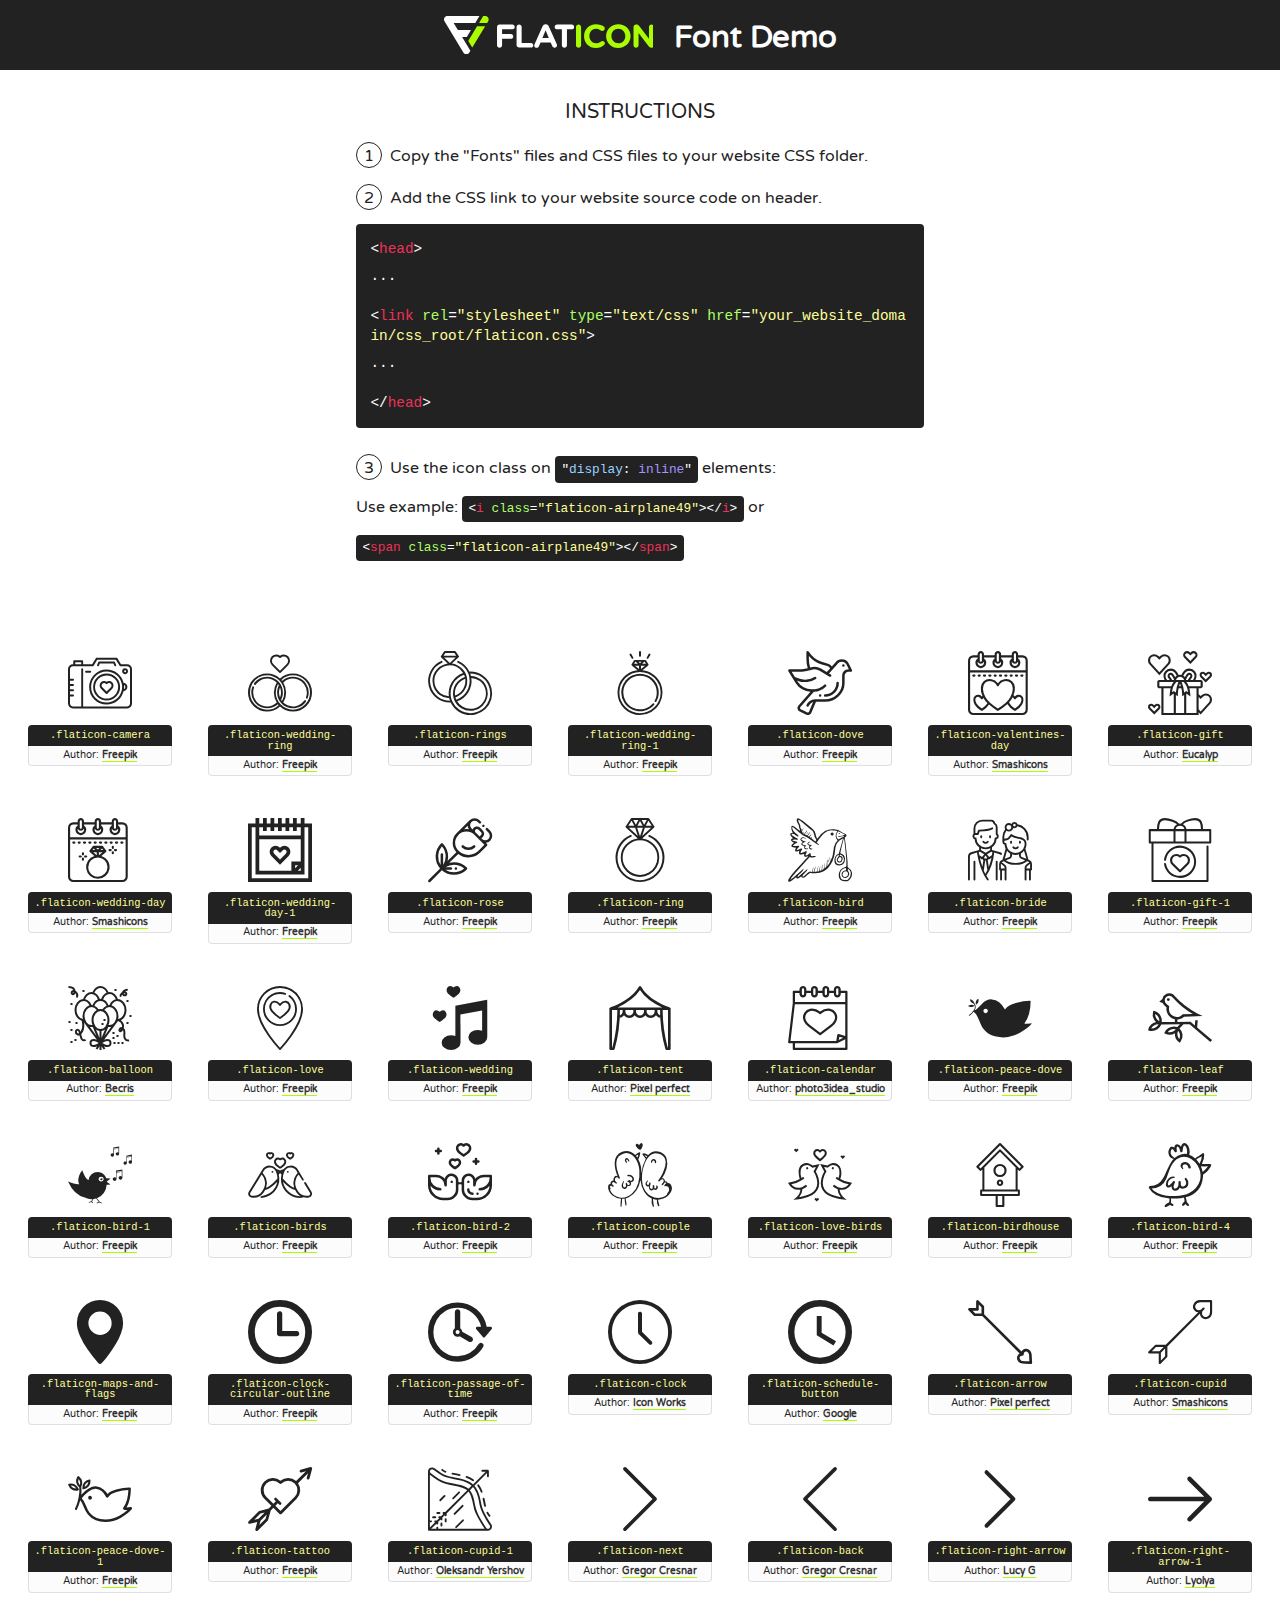
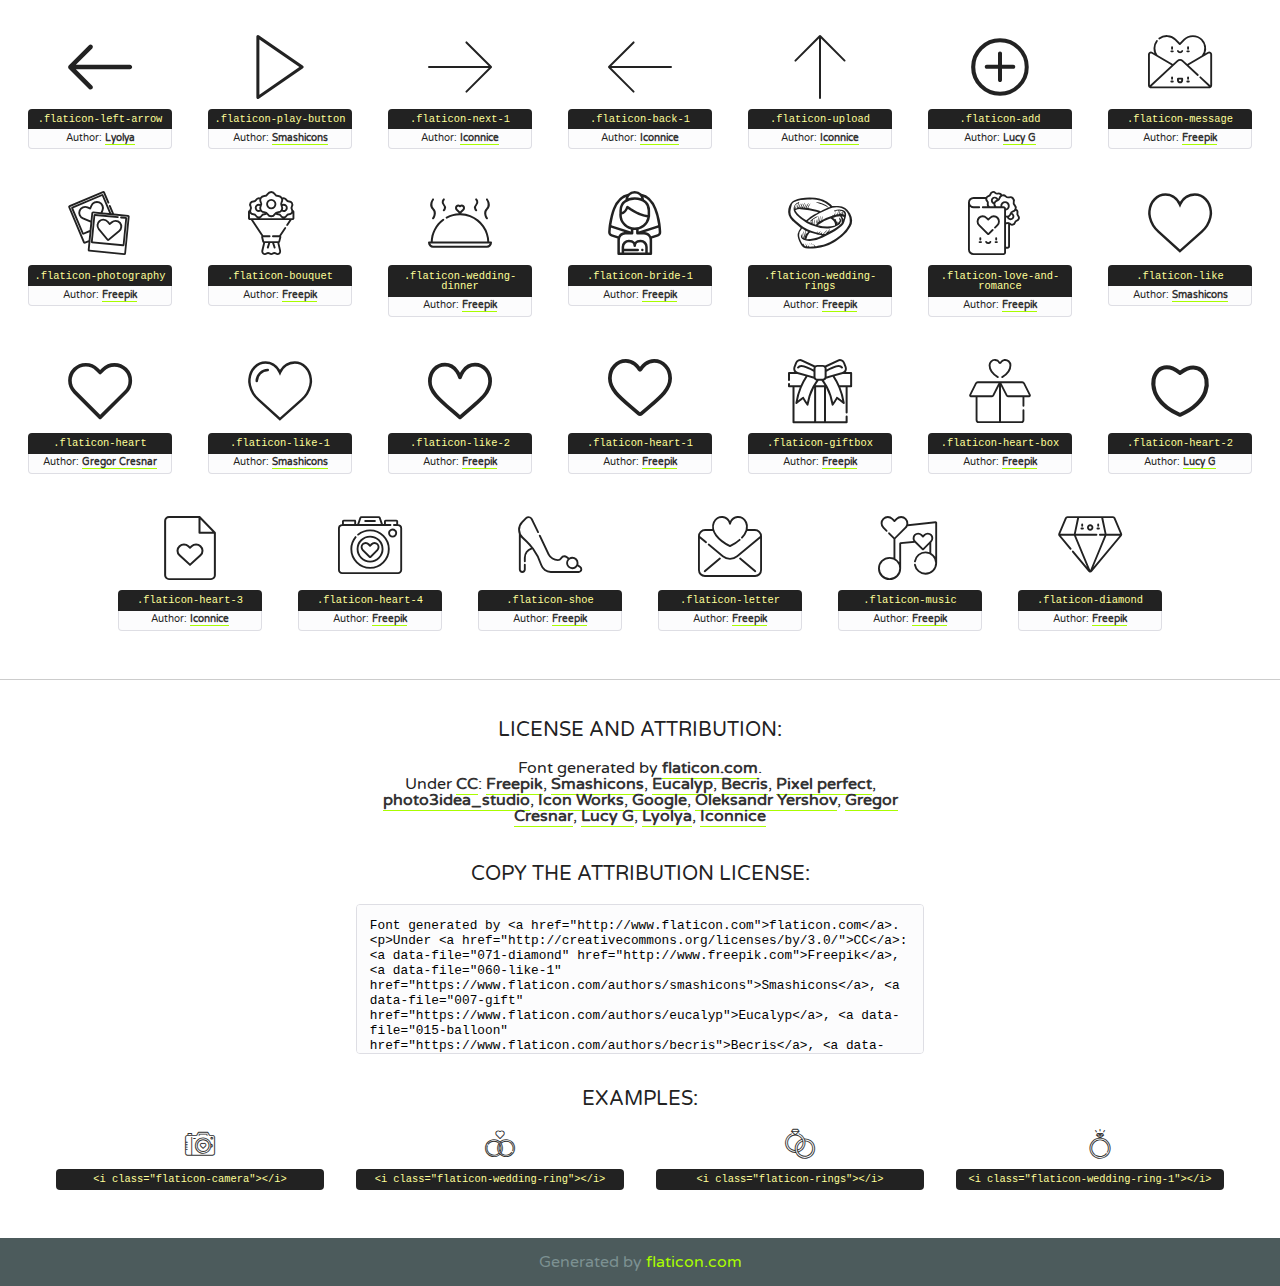
<file: fonts/font/flaticon.html>
<!DOCTYPE html>
<!--
  Flaticon icon font: Flaticon
  Creation date: 07/10/2019 17:04
-->
<html>
<!DOCTYPE html>
<html>

<head>
    <title>Flaticon WebFont</title>
    <link href="http://fonts.googleapis.com/css?family=Varela+Round" rel="stylesheet" type="text/css" />
    <link rel="stylesheet" type="text/css" href="flaticon.css">
    <meta charset="UTF-8">
    <style>
    html, body, div, span, applet, object, iframe,
    h1, h2, h3, h4, h5, h6, p, blockquote, pre,
    a, abbr, acronym, address, big, cite, code,
    del, dfn, em, img, ins, kbd, q, s, samp,
    small, strike, strong, sub, sup, tt, var,
    b, u, i, center,
    dl, dt, dd, ol, ul, li,
    fieldset, form, label, legend,
    table, caption, tbody, tfoot, thead, tr, th, td,
    article, aside, canvas, details, embed, 
    figure, figcaption, footer, header, hgroup, 
    menu, nav, output, ruby, section, summary,
    time, mark, audio, video {
        margin: 0;
        padding: 0;
        border: 0;
        font-size: 100%;
        font: inherit;
        vertical-align: baseline;
    }
    /* HTML5 display-role reset for older browsers */
    article, aside, details, figcaption, figure, 
    footer, header, hgroup, menu, nav, section {
        display: block;
    }
    body {
        line-height: 1;
    }
    ol, ul {
        list-style: none;
    }
    blockquote, q {
        quotes: none;
    }
    blockquote:before, blockquote:after,
    q:before, q:after {
        content: '';
        content: none;
    }
    table {
        border-collapse: collapse;
        border-spacing: 0;
    }
    body {
        font-family: 'Varela Round', Helvetica, Arial, sans-serif;
        font-size: 16px;
        color: #222;
    }
    a {
        color: #333;
        border-bottom: 1px solid #a9fd00;
        font-weight: bold;
        text-decoration: none;
    }
    * {
        -moz-box-sizing: border-box;
        -webkit-box-sizing: border-box;
        box-sizing: border-box;
        margin: 0;
        padding: 0;
    }
    [class^="flaticon-"]:before, [class*=" flaticon-"]:before, [class^="flaticon-"]:after, [class*=" flaticon-"]:after {
        font-family: Flaticon;
        font-size: 30px;
        font-style: normal;
        margin-left: 20px;
        color: #333;
    }
    .wrapper {
        max-width: 600px;
        margin: auto;
        padding: 0 1em;
    }
    .title {
        font-size: 1.25em;
        text-align: center;
        margin-bottom: 1em;
        text-transform: uppercase;
    }
    header {
        text-align: center;
        background-color: #222;
        color: #fff;
        padding: 1em;
    }
    header .logo {
        width: 210px;
        height: 38px;
        display: inline-block;
        vertical-align: middle;
        margin-right: 1em;
        border: none;
    }
    header strong {
        font-size: 1.95em;
        font-weight: bold;
        vertical-align: middle;
        margin-top: 5px;
        display: inline-block;
    }
    .demo {
        margin: 2em auto;
        line-height: 1.25em;
    }
    .demo ul li {
        margin-bottom: 1em;
    }
    .demo ul li .num {
        color: #222;
        border-radius: 20px;
        display: inline-block;
        width: 26px;
        padding: 3px;
        height: 26px;
        text-align: center;
        margin-right: 0.5em;
        border: 1px solid #222;
    }
    .demo ul li code {
        background-color: #222;
        border-radius: 4px;
        padding: 0.25em 0.5em;
        display: inline-block;
        color: #fff;
        font-family: Consolas,Monaco,Lucida Console,Liberation Mono,DejaVu Sans Mono,Bitstream Vera Sans Mono,Courier New, monospace;
        font-weight: lighter;
        margin-top: 1em;
        font-size: 0.8em;
        word-break: break-all;
    }
    .demo ul li code.big {
        padding: 1em;
        font-size: 0.9em;
    }
    .demo ul li code .red {
        color: #EF3159;
    }
    .demo ul li code .green {
        color: #ACFF65;
    }
    .demo ul li code .yellow {
        color: #FFFF99;
    }
    .demo ul li code .blue {
        color: #99D3FF;
    }
    .demo ul li code .purple {
        color: #A295FF;
    }
    .demo ul li code .dots {
        margin-top: 0.5em;
        display: block;
    }
    #glyphs {
        border-bottom: 1px solid #ccc;
        padding: 2em 0;
        text-align: center;
    }
    .glyph {
        display: inline-block;
        width: 9em;
        margin: 1em;
        text-align: center;
        vertical-align: top;
        background: #FFF;
    }
    .glyph .glyph-icon {
        padding: 10px;
        display: block;
        font-family:"Flaticon";
        font-size: 64px;
        line-height: 1;
    }
    .glyph .glyph-icon:before {
        font-size: 64px;
        color: #222;
        margin-left: 0;
    }
    .class-name {
        font-size: 0.65em;
        background-color: #222;
        color: #fff;
        border-radius: 4px 4px 0 0;
        padding: 0.5em;
        color: #FFFF99;
        font-family: Consolas,Monaco,Lucida Console,Liberation Mono,DejaVu Sans Mono,Bitstream Vera Sans Mono,Courier New, monospace;
    }
    .author-name {
        font-size: 0.6em;
        background-color: #fcfcfd;
        border: 1px solid #DEDEE4;
        border-top: 0;
        border-radius: 0 0 4px 4px;
        padding: 0.5em;
    }
    .class-name:last-child {
        font-size: 10px;
        color:#888;
    }
    .class-name:last-child a {
        font-size: 10px;
        color:#555;
    }
    .class-name:last-child a:hover {
        color:#a9fd00;
    }
    .glyph > input {
        display: block;
        width: 100px;
        margin: 5px auto;
        text-align: center;
        font-size: 12px;
        cursor: text;
    }
    .glyph > input.icon-input {
        font-family:"Flaticon";
        font-size: 16px;
        margin-bottom: 10px;
    }
    .attribution .title {
        margin-top: 2em;
    }
    .attribution textarea {
        background-color: #fcfcfd;
        padding: 1em;
        border: none;
        box-shadow: none;
        border: 1px solid #DEDEE4;
        border-radius: 4px;
        resize: none;
        width: 100%;
        height: 150px;
        font-size: 0.8em;
        font-family: Consolas,Monaco,Lucida Console,Liberation Mono,DejaVu Sans Mono,Bitstream Vera Sans Mono,Courier New, monospace;
        -webkit-appearance: none;
    }
    .iconsuse {
        margin: 2em auto;
        text-align: center;
        max-width: 1200px;
    }
    .iconsuse:after {
        content: '';
        display: table;
        clear: both;
    }
    .iconsuse .image {
        float: left;
        width: 25%;
        padding: 0 1em;
    }
    .iconsuse .image p {
        margin-bottom: 1em;
    }
    .iconsuse .image span {
        display: block;
        font-size: 0.65em;
        background-color: #222;
        color: #fff;
        border-radius: 4px;
        padding: 0.5em;
        color: #FFFF99;
        margin-top: 1em;
        font-family: Consolas,Monaco,Lucida Console,Liberation Mono,DejaVu Sans Mono,Bitstream Vera Sans Mono,Courier New, monospace;
    }
    #footer {
        text-align: center;
        background-color: #4C5B5C;
        color: #7c9192;
        padding: 1em;
    }
    #footer a {
        border: none;
        color: #a9fd00;
        font-weight: normal;
    }
    @media (max-width: 960px) {
        .iconsuse .image {
            width: 50%;
        }
    }
    @media (max-width: 560px) {
        .iconsuse .image {
            width: 100%;
        }
    }
    </style>
</head>

<body class="characters-off">

    <header>
        <a href="http://www.flaticon.com" target="_blank" class="logo">
            <svg version="1.1" xmlns="http://www.w3.org/2000/svg" xmlns:xlink="http://www.w3.org/1999/xlink" xmlns:a="http://ns.adobe.com/AdobeSVGViewerExtensions/3.0/" viewBox="0 0 560.875 102.036" enable-background="new 0 0 560.875 102.036" xml:space="preserve">
                <defs>
                </defs>
                <g>
                    <g class="letters">
                        <path fill="#ffffff" d="M141.596,29.675c0-3.777,2.985-6.767,6.764-6.767h34.438c3.426,0,6.15,2.728,6.15,6.15
                        c0,3.43-2.724,6.149-6.15,6.149h-27.674v13.091h23.719c3.429,0,6.151,2.724,6.151,6.15c0,3.43-2.723,6.149-6.151,6.149h-23.719
                        v17.574c0,3.773-2.986,6.761-6.764,6.761c-3.779,0-6.764-2.989-6.764-6.761V29.675z"></path>
                        <path fill="#ffffff" d="M193.844,29.149c0-3.781,2.985-6.767,6.764-6.767c3.776,0,6.763,2.985,6.763,6.767v42.957h25.039
                        c3.426,0,6.149,2.726,6.149,6.153c0,3.425-2.723,6.15-6.149,6.15h-31.802c-3.779,0-6.764-2.986-6.764-6.768V29.149z"></path>
                        <path fill="#ffffff" d="M241.891,75.71l21.438-48.407c1.492-3.341,4.215-5.357,7.906-5.357h0.792
                        c3.686,0,6.323,2.017,7.815,5.357l21.439,48.407c0.436,0.967,0.701,1.845,0.701,2.723c0,3.602-2.809,6.501-6.414,6.501
                        c-3.161,0-5.269-1.845-6.499-4.655l-4.132-9.661h-27.059l-4.301,10.102c-1.144,2.631-3.426,4.214-6.237,4.214
                        c-3.517,0-6.24-2.81-6.24-6.325C241.1,77.64,241.451,76.677,241.891,75.71z M279.932,58.666l-8.521-20.297l-8.526,20.297H279.932
                        z"></path>
                        <path fill="#ffffff" d="M314.864,35.387H301.86c-3.429,0-6.239-2.813-6.239-6.238c0-3.429,2.811-6.24,6.239-6.24h39.533
                        c3.426,0,6.237,2.811,6.237,6.24c0,3.425-2.811,6.238-6.237,6.238h-13.001v42.785c0,3.773-2.99,6.761-6.764,6.761
                        c-3.779,0-6.764-2.989-6.764-6.761V35.387z"></path>
                        <path fill="#A9FD00" d="M352.615,29.149c0-3.781,2.985-6.767,6.767-6.767c3.774,0,6.761,2.985,6.761,6.767v49.024
                        c0,3.773-2.987,6.761-6.761,6.761c-3.781,0-6.767-2.989-6.767-6.761V29.149z"></path>
                        <path fill="#A9FD00" d="M374.132,53.836v-0.179c0-17.481,13.178-31.801,32.065-31.801c9.22,0,15.459,2.458,20.557,6.238
                        c1.402,1.054,2.637,2.985,2.637,5.357c0,3.692-2.985,6.59-6.681,6.59c-1.845,0-3.071-0.702-4.044-1.319
                        c-3.776-2.813-7.729-4.393-12.562-4.393c-10.364,0-17.831,8.611-17.831,19.154v0.173c0,10.542,7.291,19.329,17.831,19.329
                        c5.715,0,9.492-1.756,13.359-4.834c1.049-0.874,2.458-1.491,4.039-1.491c3.429,0,6.325,2.813,6.325,6.236
                        c0,2.106-1.056,3.78-2.282,4.834c-5.539,4.834-12.036,7.733-21.878,7.733C387.572,85.464,374.132,71.493,374.132,53.836z"></path>
                        <path fill="#A9FD00" d="M433.009,53.836v-0.179c0-17.481,13.79-31.801,32.766-31.801c18.981,0,32.592,14.143,32.592,31.628v0.173
                        c0,17.483-13.785,31.807-32.769,31.807C446.625,85.464,433.009,71.32,433.009,53.836z M484.224,53.836v-0.179
                        c0-10.539-7.725-19.326-18.626-19.326c-10.893,0-18.449,8.611-18.449,19.154v0.173c0,10.542,7.73,19.329,18.626,19.329
                        C476.676,72.986,484.224,64.378,484.224,53.836z"></path>
                        <path fill="#A9FD00" d="M506.233,29.321c0-3.774,2.99-6.763,6.767-6.763h1.401c3.252,0,5.183,1.583,7.029,3.953l26.093,34.265
                        V29.059c0-3.692,2.99-6.677,6.681-6.677c3.683,0,6.671,2.985,6.671,6.677v48.934c0,3.78-2.987,6.765-6.764,6.765h-0.436
                        c-3.257,0-5.188-1.581-7.034-3.953l-27.056-35.492v32.944c0,3.687-2.985,6.676-6.678,6.676c-3.683,0-6.673-2.989-6.673-6.676
                        V29.321z"></path>
                    </g>
                    <g class="insignia">
                        <path fill="#ffffff" d="M48.372,56.137h12.517l11.156-18.537H37.186L25.688,18.539h57.825L94.668,0H9.271
                        C5.925,0,2.842,1.801,1.198,4.716c-1.644,2.907-1.593,6.482,0.134,9.343l50.38,83.501c1.678,2.781,4.689,4.476,7.938,4.476
                        c3.246,0,6.257-1.695,7.935-4.476l2.898-4.804L48.372,56.137z"></path>
                        <g class="i">
                            <path fill="#A9FD00" d="M93.575,18.539h0.031v0.004l21.652,0.004l2.705-4.488c1.727-2.861,1.778-6.436,0.133-9.343
                            C116.454,1.801,113.371,0,110.026,0h-5.294L93.575,18.539z"></path>
                            <polygon fill="#A9FD00" points="88.291,27.356 64.725,66.486 75.519,84.404 109.942,27.356"></polygon>
                        </g>
                    </g>
                </g>
            </svg>
        </a>
        <strong>Font Demo</strong>
    </header>


    <section class="demo wrapper">

        <p class="title">Instructions</p>

        <ul>
            <li>
                <span class="num">1</span>Copy the "Fonts" files and CSS files to your website CSS folder.
            </li>
            <li>
                <span class="num">2</span>Add the CSS link to your website source code on header.
                <code class="big">
                    &lt;<span class="red">head</span>&gt;
                    <br/><span class="dots">...</span>
                    <br/>&lt;<span class="red">link</span> <span class="green">rel</span>=<span class="yellow">"stylesheet"</span> <span class="green">type</span>=<span class="yellow">"text/css"</span> <span class="green">href</span>=<span class="yellow">"your_website_domain/css_root/flaticon.css"</span>&gt;
                    <br/><span class="dots">...</span>
                    <br/>&lt;/<span class="red">head</span>&gt;
                </code>
            </li>

            <li>
                <p>
                    <span class="num">3</span>Use the icon class on <code>"<span class="blue">display</span>:<span class="purple"> inline</span>"</code> elements:
                    <br />
                    Use example: <code>&lt;<span class="red">i</span> <span class="green">class</span>=<span class="yellow">&quot;flaticon-airplane49&quot;</span>&gt;&lt;/<span class="red">i</span>&gt;</code> or <code>&lt;<span class="red">span</span> <span class="green">class</span>=<span class="yellow">&quot;flaticon-airplane49&quot;</span>&gt;&lt;/<span class="red">span</span>&gt;</code>
            </li>
        </ul>

    </section>




   <section id="glyphs">          
    
      
        <div class="glyph"><div class="glyph-icon flaticon-camera"></div>
            <div class="class-name">.flaticon-camera</div>
            <div class="author-name">Author: <a data-file="001-camera" href="http://www.freepik.com">Freepik</a> </div> 
        </div>        
        
        <div class="glyph"><div class="glyph-icon flaticon-wedding-ring"></div>
            <div class="class-name">.flaticon-wedding-ring</div>
            <div class="author-name">Author: <a data-file="002-wedding-ring" href="http://www.freepik.com">Freepik</a> </div> 
        </div>        
        
        <div class="glyph"><div class="glyph-icon flaticon-rings"></div>
            <div class="class-name">.flaticon-rings</div>
            <div class="author-name">Author: <a data-file="003-rings" href="http://www.freepik.com">Freepik</a> </div> 
        </div>        
        
        <div class="glyph"><div class="glyph-icon flaticon-wedding-ring-1"></div>
            <div class="class-name">.flaticon-wedding-ring-1</div>
            <div class="author-name">Author: <a data-file="004-wedding-ring-1" href="http://www.freepik.com">Freepik</a> </div> 
        </div>        
        
        <div class="glyph"><div class="glyph-icon flaticon-dove"></div>
            <div class="class-name">.flaticon-dove</div>
            <div class="author-name">Author: <a data-file="005-dove" href="http://www.freepik.com">Freepik</a> </div> 
        </div>        
        
        <div class="glyph"><div class="glyph-icon flaticon-valentines-day"></div>
            <div class="class-name">.flaticon-valentines-day</div>
            <div class="author-name">Author: <a data-file="006-valentines-day" href="https://www.flaticon.com/authors/smashicons">Smashicons</a> </div> 
        </div>        
        
        <div class="glyph"><div class="glyph-icon flaticon-gift"></div>
            <div class="class-name">.flaticon-gift</div>
            <div class="author-name">Author: <a data-file="007-gift" href="https://www.flaticon.com/authors/eucalyp">Eucalyp</a> </div> 
        </div>        
        
        <div class="glyph"><div class="glyph-icon flaticon-wedding-day"></div>
            <div class="class-name">.flaticon-wedding-day</div>
            <div class="author-name">Author: <a data-file="008-wedding-day" href="https://www.flaticon.com/authors/smashicons">Smashicons</a> </div> 
        </div>        
        
        <div class="glyph"><div class="glyph-icon flaticon-wedding-day-1"></div>
            <div class="class-name">.flaticon-wedding-day-1</div>
            <div class="author-name">Author: <a data-file="009-wedding-day-1" href="http://www.freepik.com">Freepik</a> </div> 
        </div>        
        
        <div class="glyph"><div class="glyph-icon flaticon-rose"></div>
            <div class="class-name">.flaticon-rose</div>
            <div class="author-name">Author: <a data-file="010-rose" href="http://www.freepik.com">Freepik</a> </div> 
        </div>        
        
        <div class="glyph"><div class="glyph-icon flaticon-ring"></div>
            <div class="class-name">.flaticon-ring</div>
            <div class="author-name">Author: <a data-file="011-ring" href="http://www.freepik.com">Freepik</a> </div> 
        </div>        
        
        <div class="glyph"><div class="glyph-icon flaticon-bird"></div>
            <div class="class-name">.flaticon-bird</div>
            <div class="author-name">Author: <a data-file="012-bird" href="http://www.freepik.com">Freepik</a> </div> 
        </div>        
        
        <div class="glyph"><div class="glyph-icon flaticon-bride"></div>
            <div class="class-name">.flaticon-bride</div>
            <div class="author-name">Author: <a data-file="013-bride" href="http://www.freepik.com">Freepik</a> </div> 
        </div>        
        
        <div class="glyph"><div class="glyph-icon flaticon-gift-1"></div>
            <div class="class-name">.flaticon-gift-1</div>
            <div class="author-name">Author: <a data-file="014-gift-1" href="http://www.freepik.com">Freepik</a> </div> 
        </div>        
        
        <div class="glyph"><div class="glyph-icon flaticon-balloon"></div>
            <div class="class-name">.flaticon-balloon</div>
            <div class="author-name">Author: <a data-file="015-balloon" href="https://www.flaticon.com/authors/becris">Becris</a> </div> 
        </div>        
        
        <div class="glyph"><div class="glyph-icon flaticon-love"></div>
            <div class="class-name">.flaticon-love</div>
            <div class="author-name">Author: <a data-file="016-love" href="http://www.freepik.com">Freepik</a> </div> 
        </div>        
        
        <div class="glyph"><div class="glyph-icon flaticon-wedding"></div>
            <div class="class-name">.flaticon-wedding</div>
            <div class="author-name">Author: <a data-file="017-wedding" href="http://www.freepik.com">Freepik</a> </div> 
        </div>        
        
        <div class="glyph"><div class="glyph-icon flaticon-tent"></div>
            <div class="class-name">.flaticon-tent</div>
            <div class="author-name">Author: <a data-file="018-tent" href="https://www.flaticon.com/authors/pixel-perfect">Pixel perfect</a> </div> 
        </div>        
        
        <div class="glyph"><div class="glyph-icon flaticon-calendar"></div>
            <div class="class-name">.flaticon-calendar</div>
            <div class="author-name">Author: <a data-file="019-calendar" href="https://www.flaticon.com/authors/photo3idea-studio">photo3idea_studio</a> </div> 
        </div>        
        
        <div class="glyph"><div class="glyph-icon flaticon-peace-dove"></div>
            <div class="class-name">.flaticon-peace-dove</div>
            <div class="author-name">Author: <a data-file="020-peace-dove" href="http://www.freepik.com">Freepik</a> </div> 
        </div>        
        
        <div class="glyph"><div class="glyph-icon flaticon-leaf"></div>
            <div class="class-name">.flaticon-leaf</div>
            <div class="author-name">Author: <a data-file="021-leaf" href="http://www.freepik.com">Freepik</a> </div> 
        </div>        
        
        <div class="glyph"><div class="glyph-icon flaticon-bird-1"></div>
            <div class="class-name">.flaticon-bird-1</div>
            <div class="author-name">Author: <a data-file="022-bird-1" href="http://www.freepik.com">Freepik</a> </div> 
        </div>        
        
        <div class="glyph"><div class="glyph-icon flaticon-birds"></div>
            <div class="class-name">.flaticon-birds</div>
            <div class="author-name">Author: <a data-file="023-birds" href="http://www.freepik.com">Freepik</a> </div> 
        </div>        
        
        <div class="glyph"><div class="glyph-icon flaticon-bird-2"></div>
            <div class="class-name">.flaticon-bird-2</div>
            <div class="author-name">Author: <a data-file="025-bird-2" href="http://www.freepik.com">Freepik</a> </div> 
        </div>        
        
        <div class="glyph"><div class="glyph-icon flaticon-couple"></div>
            <div class="class-name">.flaticon-couple</div>
            <div class="author-name">Author: <a data-file="026-couple" href="http://www.freepik.com">Freepik</a> </div> 
        </div>        
        
        <div class="glyph"><div class="glyph-icon flaticon-love-birds"></div>
            <div class="class-name">.flaticon-love-birds</div>
            <div class="author-name">Author: <a data-file="027-love-birds" href="http://www.freepik.com">Freepik</a> </div> 
        </div>        
        
        <div class="glyph"><div class="glyph-icon flaticon-birdhouse"></div>
            <div class="class-name">.flaticon-birdhouse</div>
            <div class="author-name">Author: <a data-file="028-birdhouse" href="http://www.freepik.com">Freepik</a> </div> 
        </div>        
        
        <div class="glyph"><div class="glyph-icon flaticon-bird-4"></div>
            <div class="class-name">.flaticon-bird-4</div>
            <div class="author-name">Author: <a data-file="030-bird-4" href="http://www.freepik.com">Freepik</a> </div> 
        </div>        
        
        <div class="glyph"><div class="glyph-icon flaticon-maps-and-flags"></div>
            <div class="class-name">.flaticon-maps-and-flags</div>
            <div class="author-name">Author: <a data-file="031-maps-and-flags" href="http://www.freepik.com">Freepik</a> </div> 
        </div>        
        
        <div class="glyph"><div class="glyph-icon flaticon-clock-circular-outline"></div>
            <div class="class-name">.flaticon-clock-circular-outline</div>
            <div class="author-name">Author: <a data-file="032-clock-circular-outline" href="http://www.freepik.com">Freepik</a> </div> 
        </div>        
        
        <div class="glyph"><div class="glyph-icon flaticon-passage-of-time"></div>
            <div class="class-name">.flaticon-passage-of-time</div>
            <div class="author-name">Author: <a data-file="033-passage-of-time" href="http://www.freepik.com">Freepik</a> </div> 
        </div>        
        
        <div class="glyph"><div class="glyph-icon flaticon-clock"></div>
            <div class="class-name">.flaticon-clock</div>
            <div class="author-name">Author: <a data-file="034-clock" href="https://www.flaticon.com/authors/icon-works">Icon Works</a> </div> 
        </div>        
        
        <div class="glyph"><div class="glyph-icon flaticon-schedule-button"></div>
            <div class="class-name">.flaticon-schedule-button</div>
            <div class="author-name">Author: <a data-file="035-schedule-button" href="https://www.flaticon.com/authors/google">Google</a> </div> 
        </div>        
        
        <div class="glyph"><div class="glyph-icon flaticon-arrow"></div>
            <div class="class-name">.flaticon-arrow</div>
            <div class="author-name">Author: <a data-file="036-arrow" href="https://www.flaticon.com/authors/pixel-perfect">Pixel perfect</a> </div> 
        </div>        
        
        <div class="glyph"><div class="glyph-icon flaticon-cupid"></div>
            <div class="class-name">.flaticon-cupid</div>
            <div class="author-name">Author: <a data-file="037-cupid" href="https://www.flaticon.com/authors/smashicons">Smashicons</a> </div> 
        </div>        
        
        <div class="glyph"><div class="glyph-icon flaticon-peace-dove-1"></div>
            <div class="class-name">.flaticon-peace-dove-1</div>
            <div class="author-name">Author: <a data-file="038-peace-dove-1" href="http://www.freepik.com">Freepik</a> </div> 
        </div>        
        
        <div class="glyph"><div class="glyph-icon flaticon-tattoo"></div>
            <div class="class-name">.flaticon-tattoo</div>
            <div class="author-name">Author: <a data-file="039-tattoo" href="http://www.freepik.com">Freepik</a> </div> 
        </div>        
        
        <div class="glyph"><div class="glyph-icon flaticon-cupid-1"></div>
            <div class="class-name">.flaticon-cupid-1</div>
            <div class="author-name">Author: <a data-file="040-cupid-1" href="https://www.flaticon.com/authors/oleksandr-yershov">Oleksandr Yershov</a> </div> 
        </div>        
        
        <div class="glyph"><div class="glyph-icon flaticon-next"></div>
            <div class="class-name">.flaticon-next</div>
            <div class="author-name">Author: <a data-file="041-next" href="https://www.flaticon.com/authors/gregor-cresnar">Gregor Cresnar</a> </div> 
        </div>        
        
        <div class="glyph"><div class="glyph-icon flaticon-back"></div>
            <div class="class-name">.flaticon-back</div>
            <div class="author-name">Author: <a data-file="042-back" href="https://www.flaticon.com/authors/gregor-cresnar">Gregor Cresnar</a> </div> 
        </div>        
        
        <div class="glyph"><div class="glyph-icon flaticon-right-arrow"></div>
            <div class="class-name">.flaticon-right-arrow</div>
            <div class="author-name">Author: <a data-file="043-right-arrow" href="https://www.flaticon.com/authors/lucy-g">Lucy G</a> </div> 
        </div>        
        
        <div class="glyph"><div class="glyph-icon flaticon-right-arrow-1"></div>
            <div class="class-name">.flaticon-right-arrow-1</div>
            <div class="author-name">Author: <a data-file="044-right-arrow-1" href="https://www.flaticon.com/authors/lyolya">Lyolya</a> </div> 
        </div>        
        
        <div class="glyph"><div class="glyph-icon flaticon-left-arrow"></div>
            <div class="class-name">.flaticon-left-arrow</div>
            <div class="author-name">Author: <a data-file="045-left-arrow" href="https://www.flaticon.com/authors/lyolya">Lyolya</a> </div> 
        </div>        
        
        <div class="glyph"><div class="glyph-icon flaticon-play-button"></div>
            <div class="class-name">.flaticon-play-button</div>
            <div class="author-name">Author: <a data-file="046-play-button" href="https://www.flaticon.com/authors/smashicons">Smashicons</a> </div> 
        </div>        
        
        <div class="glyph"><div class="glyph-icon flaticon-next-1"></div>
            <div class="class-name">.flaticon-next-1</div>
            <div class="author-name">Author: <a data-file="047-next-1" href="https://www.flaticon.com/authors/iconnice">Iconnice</a> </div> 
        </div>        
        
        <div class="glyph"><div class="glyph-icon flaticon-back-1"></div>
            <div class="class-name">.flaticon-back-1</div>
            <div class="author-name">Author: <a data-file="048-back-1" href="https://www.flaticon.com/authors/iconnice">Iconnice</a> </div> 
        </div>        
        
        <div class="glyph"><div class="glyph-icon flaticon-upload"></div>
            <div class="class-name">.flaticon-upload</div>
            <div class="author-name">Author: <a data-file="049-upload" href="https://www.flaticon.com/authors/iconnice">Iconnice</a> </div> 
        </div>        
        
        <div class="glyph"><div class="glyph-icon flaticon-add"></div>
            <div class="class-name">.flaticon-add</div>
            <div class="author-name">Author: <a data-file="050-add" href="https://www.flaticon.com/authors/lucy-g">Lucy G</a> </div> 
        </div>        
        
        <div class="glyph"><div class="glyph-icon flaticon-message"></div>
            <div class="class-name">.flaticon-message</div>
            <div class="author-name">Author: <a data-file="051-message" href="http://www.freepik.com">Freepik</a> </div> 
        </div>        
        
        <div class="glyph"><div class="glyph-icon flaticon-photography"></div>
            <div class="class-name">.flaticon-photography</div>
            <div class="author-name">Author: <a data-file="052-photography" href="http://www.freepik.com">Freepik</a> </div> 
        </div>        
        
        <div class="glyph"><div class="glyph-icon flaticon-bouquet"></div>
            <div class="class-name">.flaticon-bouquet</div>
            <div class="author-name">Author: <a data-file="053-bouquet" href="http://www.freepik.com">Freepik</a> </div> 
        </div>        
        
        <div class="glyph"><div class="glyph-icon flaticon-wedding-dinner"></div>
            <div class="class-name">.flaticon-wedding-dinner</div>
            <div class="author-name">Author: <a data-file="054-wedding-dinner" href="http://www.freepik.com">Freepik</a> </div> 
        </div>        
        
        <div class="glyph"><div class="glyph-icon flaticon-bride-1"></div>
            <div class="class-name">.flaticon-bride-1</div>
            <div class="author-name">Author: <a data-file="055-bride-1" href="http://www.freepik.com">Freepik</a> </div> 
        </div>        
        
        <div class="glyph"><div class="glyph-icon flaticon-wedding-rings"></div>
            <div class="class-name">.flaticon-wedding-rings</div>
            <div class="author-name">Author: <a data-file="056-wedding-rings" href="http://www.freepik.com">Freepik</a> </div> 
        </div>        
        
        <div class="glyph"><div class="glyph-icon flaticon-love-and-romance"></div>
            <div class="class-name">.flaticon-love-and-romance</div>
            <div class="author-name">Author: <a data-file="057-love-and-romance" href="http://www.freepik.com">Freepik</a> </div> 
        </div>        
        
        <div class="glyph"><div class="glyph-icon flaticon-like"></div>
            <div class="class-name">.flaticon-like</div>
            <div class="author-name">Author: <a data-file="058-like" href="https://www.flaticon.com/authors/smashicons">Smashicons</a> </div> 
        </div>        
        
        <div class="glyph"><div class="glyph-icon flaticon-heart"></div>
            <div class="class-name">.flaticon-heart</div>
            <div class="author-name">Author: <a data-file="059-heart" href="https://www.flaticon.com/authors/gregor-cresnar">Gregor Cresnar</a> </div> 
        </div>        
        
        <div class="glyph"><div class="glyph-icon flaticon-like-1"></div>
            <div class="class-name">.flaticon-like-1</div>
            <div class="author-name">Author: <a data-file="060-like-1" href="https://www.flaticon.com/authors/smashicons">Smashicons</a> </div> 
        </div>        
        
        <div class="glyph"><div class="glyph-icon flaticon-like-2"></div>
            <div class="class-name">.flaticon-like-2</div>
            <div class="author-name">Author: <a data-file="061-like-2" href="http://www.freepik.com">Freepik</a> </div> 
        </div>        
        
        <div class="glyph"><div class="glyph-icon flaticon-heart-1"></div>
            <div class="class-name">.flaticon-heart-1</div>
            <div class="author-name">Author: <a data-file="062-heart-1" href="http://www.freepik.com">Freepik</a> </div> 
        </div>        
        
        <div class="glyph"><div class="glyph-icon flaticon-giftbox"></div>
            <div class="class-name">.flaticon-giftbox</div>
            <div class="author-name">Author: <a data-file="063-giftbox" href="http://www.freepik.com">Freepik</a> </div> 
        </div>        
        
        <div class="glyph"><div class="glyph-icon flaticon-heart-box"></div>
            <div class="class-name">.flaticon-heart-box</div>
            <div class="author-name">Author: <a data-file="064-heart-box" href="http://www.freepik.com">Freepik</a> </div> 
        </div>        
        
        <div class="glyph"><div class="glyph-icon flaticon-heart-2"></div>
            <div class="class-name">.flaticon-heart-2</div>
            <div class="author-name">Author: <a data-file="065-heart-2" href="https://www.flaticon.com/authors/lucy-g">Lucy G</a> </div> 
        </div>        
        
        <div class="glyph"><div class="glyph-icon flaticon-heart-3"></div>
            <div class="class-name">.flaticon-heart-3</div>
            <div class="author-name">Author: <a data-file="066-heart-3" href="https://www.flaticon.com/authors/iconnice">Iconnice</a> </div> 
        </div>        
        
        <div class="glyph"><div class="glyph-icon flaticon-heart-4"></div>
            <div class="class-name">.flaticon-heart-4</div>
            <div class="author-name">Author: <a data-file="067-heart-4" href="http://www.freepik.com">Freepik</a> </div> 
        </div>        
        
        <div class="glyph"><div class="glyph-icon flaticon-shoe"></div>
            <div class="class-name">.flaticon-shoe</div>
            <div class="author-name">Author: <a data-file="068-shoe" href="http://www.freepik.com">Freepik</a> </div> 
        </div>        
        
        <div class="glyph"><div class="glyph-icon flaticon-letter"></div>
            <div class="class-name">.flaticon-letter</div>
            <div class="author-name">Author: <a data-file="069-letter" href="http://www.freepik.com">Freepik</a> </div> 
        </div>        
        
        <div class="glyph"><div class="glyph-icon flaticon-music"></div>
            <div class="class-name">.flaticon-music</div>
            <div class="author-name">Author: <a data-file="070-music" href="http://www.freepik.com">Freepik</a> </div> 
        </div>        
        
        <div class="glyph"><div class="glyph-icon flaticon-diamond"></div>
            <div class="class-name">.flaticon-diamond</div>
            <div class="author-name">Author: <a data-file="071-diamond" href="http://www.freepik.com">Freepik</a> </div> 
        </div>        
        

    </section>



    <section class="attribution wrapper"   style="text-align:center;">

      <div class="title">License and attribution:</div><div class="attrDiv">Font generated by <a href="http://www.flaticon.com">flaticon.com</a>. <div><p>Under <a href="http://creativecommons.org/licenses/by/3.0/">CC</a>: <a data-file="071-diamond" href="http://www.freepik.com">Freepik</a>, <a data-file="060-like-1" href="https://www.flaticon.com/authors/smashicons">Smashicons</a>, <a data-file="007-gift" href="https://www.flaticon.com/authors/eucalyp">Eucalyp</a>, <a data-file="015-balloon" href="https://www.flaticon.com/authors/becris">Becris</a>, <a data-file="036-arrow" href="https://www.flaticon.com/authors/pixel-perfect">Pixel perfect</a>, <a data-file="019-calendar" href="https://www.flaticon.com/authors/photo3idea-studio">photo3idea_studio</a>, <a data-file="034-clock" href="https://www.flaticon.com/authors/icon-works">Icon Works</a>, <a data-file="035-schedule-button" href="https://www.flaticon.com/authors/google">Google</a>, <a data-file="040-cupid-1" href="https://www.flaticon.com/authors/oleksandr-yershov">Oleksandr Yershov</a>, <a data-file="059-heart" href="https://www.flaticon.com/authors/gregor-cresnar">Gregor Cresnar</a>, <a data-file="065-heart-2" href="https://www.flaticon.com/authors/lucy-g">Lucy G</a>, <a data-file="045-left-arrow" href="https://www.flaticon.com/authors/lyolya">Lyolya</a>, <a data-file="066-heart-3" href="https://www.flaticon.com/authors/iconnice">Iconnice</a></p>  </div>
      </div>
      <div class="title">Copy the Attribution License:</div>

    <textarea onclick="this.focus();this.select();">Font generated by &lt;a href=&quot;http://www.flaticon.com&quot;&gt;flaticon.com&lt;/a&gt;. <p>Under <a href="http://creativecommons.org/licenses/by/3.0/">CC</a>: <a data-file="071-diamond" href="http://www.freepik.com">Freepik</a>, <a data-file="060-like-1" href="https://www.flaticon.com/authors/smashicons">Smashicons</a>, <a data-file="007-gift" href="https://www.flaticon.com/authors/eucalyp">Eucalyp</a>, <a data-file="015-balloon" href="https://www.flaticon.com/authors/becris">Becris</a>, <a data-file="036-arrow" href="https://www.flaticon.com/authors/pixel-perfect">Pixel perfect</a>, <a data-file="019-calendar" href="https://www.flaticon.com/authors/photo3idea-studio">photo3idea_studio</a>, <a data-file="034-clock" href="https://www.flaticon.com/authors/icon-works">Icon Works</a>, <a data-file="035-schedule-button" href="https://www.flaticon.com/authors/google">Google</a>, <a data-file="040-cupid-1" href="https://www.flaticon.com/authors/oleksandr-yershov">Oleksandr Yershov</a>, <a data-file="059-heart" href="https://www.flaticon.com/authors/gregor-cresnar">Gregor Cresnar</a>, <a data-file="065-heart-2" href="https://www.flaticon.com/authors/lucy-g">Lucy G</a>, <a data-file="045-left-arrow" href="https://www.flaticon.com/authors/lyolya">Lyolya</a>, <a data-file="066-heart-3" href="https://www.flaticon.com/authors/iconnice">Iconnice</a></p>  
     </textarea>

    </section>

    <section class="iconsuse">

          <div class="title">Examples:</div>            
             
            <div class="image">
                <p>
                    <i class="glyph-icon flaticon-camera"></i> 
                    <span>&lt;i class=&quot;flaticon-camera&quot;&gt;&lt;/i&gt;</span>
                </p>
            </div>
            
            <div class="image">
                <p>
                    <i class="glyph-icon flaticon-wedding-ring"></i> 
                    <span>&lt;i class=&quot;flaticon-wedding-ring&quot;&gt;&lt;/i&gt;</span>
                </p>
            </div>
            
            <div class="image">
                <p>
                    <i class="glyph-icon flaticon-rings"></i> 
                    <span>&lt;i class=&quot;flaticon-rings&quot;&gt;&lt;/i&gt;</span>
                </p>
            </div>
            
            <div class="image">
                <p>
                    <i class="glyph-icon flaticon-wedding-ring-1"></i> 
                    <span>&lt;i class=&quot;flaticon-wedding-ring-1&quot;&gt;&lt;/i&gt;</span>
                </p>
            </div>
                       
        </div>
                            
    </section>

<div id="footer">
    <div>Generated by <a href="http://www.flaticon.com">flaticon.com</a>
    </div>
</div>



</body>
</html>
</file>
<file: fonts/font/flaticon.css>
/*
  	Flaticon icon font: Flaticon
  	Creation date: 07/10/2019 17:04
  	*/

@font-face {
  font-family: "Flaticon";
  src: url("./Flaticon.eot");
  src: url("./Flaticon.eot?#iefix") format("embedded-opentype"),
       url("./Flaticon.woff") format("woff"),
       url("./Flaticon.ttf") format("truetype"),
       url("./Flaticon.svg#Flaticon") format("svg");
  font-weight: normal;
  font-style: normal;
}

@media screen and (-webkit-min-device-pixel-ratio:0) {
  @font-face {
    font-family: "Flaticon";
    src: url("./Flaticon.svg#Flaticon") format("svg");
  }
}

[class^="flaticon-"]:before, [class*=" flaticon-"]:before,
[class^="flaticon-"]:after, [class*=" flaticon-"]:after {   
  font-family: Flaticon;
        font-size: 20px;
font-style: normal;
margin-left: 20px;
}

.flaticon-camera:before { content: "\f100"; }
.flaticon-wedding-ring:before { content: "\f101"; }
.flaticon-rings:before { content: "\f102"; }
.flaticon-wedding-ring-1:before { content: "\f103"; }
.flaticon-dove:before { content: "\f104"; }
.flaticon-valentines-day:before { content: "\f105"; }
.flaticon-gift:before { content: "\f106"; }
.flaticon-wedding-day:before { content: "\f107"; }
.flaticon-wedding-day-1:before { content: "\f108"; }
.flaticon-rose:before { content: "\f109"; }
.flaticon-ring:before { content: "\f10a"; }
.flaticon-bird:before { content: "\f10b"; }
.flaticon-bride:before { content: "\f10c"; }
.flaticon-gift-1:before { content: "\f10d"; }
.flaticon-balloon:before { content: "\f10e"; }
.flaticon-love:before { content: "\f10f"; }
.flaticon-wedding:before { content: "\f110"; }
.flaticon-tent:before { content: "\f111"; }
.flaticon-calendar:before { content: "\f112"; }
.flaticon-peace-dove:before { content: "\f113"; }
.flaticon-leaf:before { content: "\f114"; }
.flaticon-bird-1:before { content: "\f115"; }
.flaticon-birds:before { content: "\f116"; }
.flaticon-bird-2:before { content: "\f117"; }
.flaticon-couple:before { content: "\f118"; }
.flaticon-love-birds:before { content: "\f119"; }
.flaticon-birdhouse:before { content: "\f11a"; }
.flaticon-bird-4:before { content: "\f11b"; }
.flaticon-maps-and-flags:before { content: "\f11c"; }
.flaticon-clock-circular-outline:before { content: "\f11d"; }
.flaticon-passage-of-time:before { content: "\f11e"; }
.flaticon-clock:before { content: "\f11f"; }
.flaticon-schedule-button:before { content: "\f120"; }
.flaticon-arrow:before { content: "\f121"; }
.flaticon-cupid:before { content: "\f122"; }
.flaticon-peace-dove-1:before { content: "\f123"; }
.flaticon-tattoo:before { content: "\f124"; }
.flaticon-cupid-1:before { content: "\f125"; }
.flaticon-next:before { content: "\f126"; }
.flaticon-back:before { content: "\f127"; }
.flaticon-right-arrow:before { content: "\f128"; }
.flaticon-right-arrow-1:before { content: "\f129"; }
.flaticon-left-arrow:before { content: "\f12a"; }
.flaticon-play-button:before { content: "\f12b"; }
.flaticon-next-1:before { content: "\f12c"; }
.flaticon-back-1:before { content: "\f12d"; }
.flaticon-upload:before { content: "\f12e"; }
.flaticon-add:before { content: "\f12f"; }
.flaticon-message:before { content: "\f130"; }
.flaticon-photography:before { content: "\f131"; }
.flaticon-bouquet:before { content: "\f132"; }
.flaticon-wedding-dinner:before { content: "\f133"; }
.flaticon-bride-1:before { content: "\f134"; }
.flaticon-wedding-rings:before { content: "\f135"; }
.flaticon-love-and-romance:before { content: "\f136"; }
.flaticon-like:before { content: "\f137"; }
.flaticon-heart:before { content: "\f138"; }
.flaticon-like-1:before { content: "\f139"; }
.flaticon-like-2:before { content: "\f13a"; }
.flaticon-heart-1:before { content: "\f13b"; }
.flaticon-giftbox:before { content: "\f13c"; }
.flaticon-heart-box:before { content: "\f13d"; }
.flaticon-heart-2:before { content: "\f13e"; }
.flaticon-heart-3:before { content: "\f13f"; }
.flaticon-heart-4:before { content: "\f140"; }
.flaticon-shoe:before { content: "\f141"; }
.flaticon-letter:before { content: "\f142"; }
.flaticon-music:before { content: "\f143"; }
.flaticon-diamond:before { content: "\f144"; }
</file>
